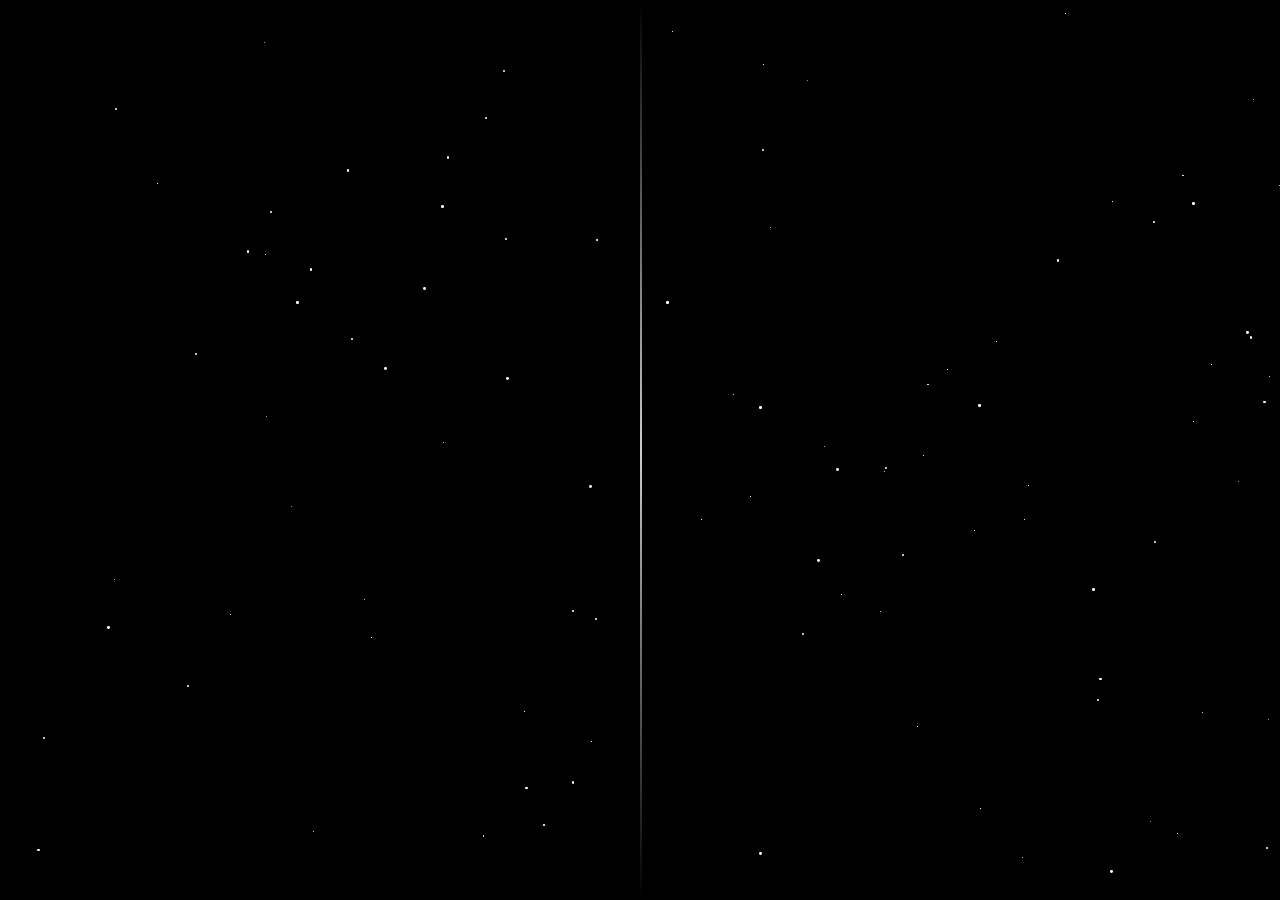
<file: index.html>
<!DOCTYPE html>
<html lang="ar">
<head>
    <meta charset="UTF-8">
    <meta name="viewport" content="width=device-width, initial-scale=1.0">
    <title>مرحباً</title>
    <style>
        * {
            margin: 0;
            padding: 0;
            box-sizing: border-box;
        }

        body {
            background: #000;
            height: 100vh;
            overflow: hidden;
            font-family: 'Arial', sans-serif;
        }

        /* الخلفية السينمائية */
        .cinematic-bg {
            position: fixed;
            top: 0;
            left: 0;
            width: 100%;
            height: 100%;
            background: linear-gradient(45deg, #0a3d0a, #1a5f1a, #2d8b2d);
            opacity: 0;
            animation: fadeInBG 3s ease-in-out forwards;
        }

        /* النجوم */
        .stars {
            position: absolute;
            top: 0;
            left: 0;
            width: 100%;
            height: 100%;
        }

        .star {
            position: absolute;
            background: white;
            border-radius: 50%;
            animation: twinkle 3s infinite;
        }

        /* الزهرة السينمائية */
        .magic-flower {
            position: absolute;
            top: 50%;
            left: 50%;
            transform: translate(-50%, -50%);
            font-size: 8em;
            opacity: 0;
            animation: magicBloom 2s ease-in-out 1s forwards;
            filter: drop-shadow(0 0 20px rgba(255, 255, 255, 0.5));
        }

        /* النص السينمائي */
        .cinematic-text {
            position: absolute;
            top: 70%;
            left: 50%;
            transform: translateX(-50%);
            color: white;
            font-size: 3em;
            opacity: 0;
            text-shadow: 0 0 10px rgba(255, 255, 255, 0.8);
            animation: textReveal 2s ease-in-out 2s forwards;
        }

        /* تأثيرات الضوء */
        .light-beam {
            position: absolute;
            top: 0;
            left: 50%;
            width: 2px;
            height: 100%;
            background: linear-gradient(to bottom, transparent, rgba(255,255,255,0.8), transparent);
            animation: lightSweep 3s ease-in-out 0.5s;
        }

        /* الأنيميشنات */
        @keyframes fadeInBG {
            0% { opacity: 0; }
            100% { opacity: 1; }
        }

        @keyframes magicBloom {
            0% { 
                transform: translate(-50%, -50%) scale(0) rotate(0deg);
                opacity: 0;
                filter: blur(20px);
            }
            50% { 
                transform: translate(-50%, -50%) scale(1.2) rotate(180deg);
                opacity: 1;
                filter: blur(0px) drop-shadow(0 0 30px gold);
            }
            100% { 
                transform: translate(-50%, -50%) scale(1) rotate(360deg);
                opacity: 1;
                filter: drop-shadow(0 0 20px rgba(255, 255, 255, 0.8));
            }
        }

        @keyframes textReveal {
            0% { 
                opacity: 0;
                transform: translateX(-50%) translateY(50px);
                letter-spacing: 20px;
            }
            100% { 
                opacity: 1;
                transform: translateX(-50%) translateY(0);
                letter-spacing: normal;
            }
        }

        @keyframes lightSweep {
            0% { transform: translateX(-50%) rotate(0deg); opacity: 0; }
            50% { transform: translateX(-50%) rotate(180deg); opacity: 1; }
            100% { transform: translateX(-50%) rotate(360deg); opacity: 0; }
        }

        @keyframes twinkle {
            0%, 100% { opacity: 0.3; transform: scale(1); }
            50% { opacity: 1; transform: scale(1.2); }
        }
    </style>
</head>
<body>
    <div class="cinematic-bg"></div>
    
    <div class="stars" id="stars"></div>
    
    <div class="light-beam"></div>
    
    <div class="magic-flower">✨️</div>
    
    <div class="cinematic-text">🌿 خضرة بإذن الله</div>

    <script>
        // إنشاء النجوم
        const starsContainer = document.getElementById('stars');
        for (let i = 0; i < 100; i++) {
            const star = document.createElement('div');
            star.className = 'star';
            star.style.width = Math.random() * 3 + 'px';
            star.style.height = star.style.width;
            star.style.left = Math.random() * 100 + '%';
            star.style.top = Math.random() * 100 + '%';
            star.style.animationDelay = Math.random() * 3 + 's';
            starsContainer.appendChild(star);
        }

        // الانتقال بعد 4 ثواني
        setTimeout(() => {
            document.body.style.opacity = 0;
            setTimeout(() => {
                window.location.href = 'main.html';
            }, 1000);
        }, 4000);
    </script>
</body>
</html>
</file>
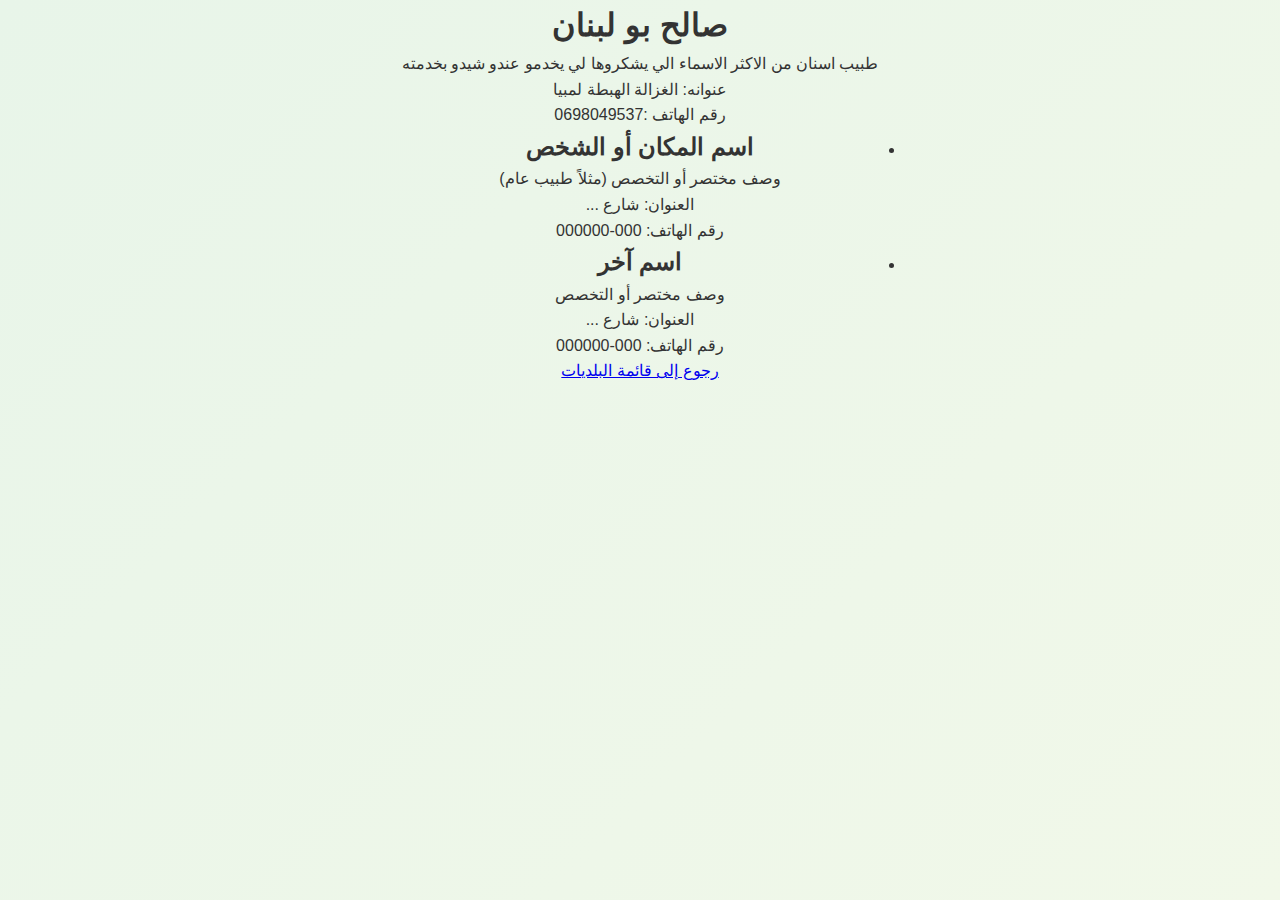
<file: annaba_doctors.html>
<!DOCTYPE html>
<html lang="ar" dir="rtl">
<head>
    <meta charset="UTF-8">
    <title>أطباء حسب تجربة المواطن</title>
    <link rel="stylesheet" href="../css/style.css"> <!-- رابط ملف CSS -->
</head>
<body>
    <div class="container">
        <h1>صالح بو لبنان</h1>
      <p>طبيب اسنان  من الاكثر الاسماء الي يشكروها لي يخدمو عندو شيدو بخدمته</p>
      <p> عنوانه: الغزالة الهبطة لمبيا</p>
      <p> رقم الهاتف :0698049537</p>
        <ul class="list-items">
            <!-- كرري هذا العنصر لكل عنصر داخل القسم -->
            <li>
                <h2>اسم المكان أو الشخص</h2>
                <p>وصف مختصر أو التخصص (مثلاً طبيب عام)</p>
                <p>العنوان: شارع ...</p>
                <p>رقم الهاتف: 000-000000</p>
            </li>
            <li>
                <h2>اسم آخر</h2>
                <p>وصف مختصر أو التخصص</p>
                <p>العنوان: شارع ...</p>
                <p>رقم الهاتف: 000-000000</p>
            </li>
            <!-- استمري حسب الحاجة -->
        </ul>
        <a href="../annaba.html">رجوع إلى قائمة البلديات</a>
    </div>
</body>
</html>
</file>
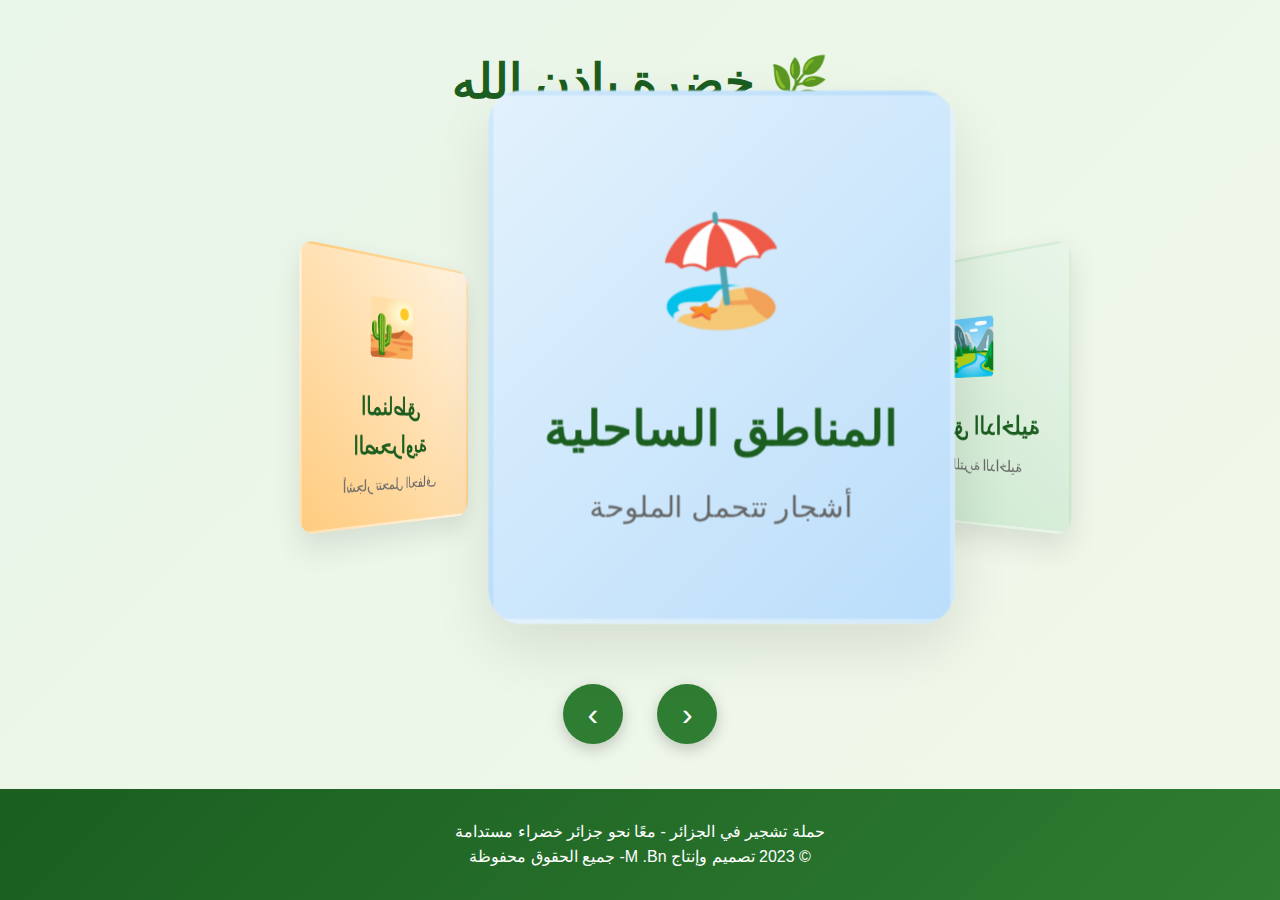
<file: mai.html>
<!DOCTYPE html>
<html lang="ar" dir="rtl">
<head>
    <meta charset="UTF-8">
    <meta name="viewport" content="width=device-width, initial-scale=1.0">
    <title>خضرة بإذن الله🌴 - حملة تشجير الجزائر</title>
    <link rel="stylesheet" href="css/style.css">
</head>
<body>
    <div class="conteudo__geral">
        <div class="container">
            <h1 class="main-title">🌿 خضرة بإذن الله</h1>
            <p class="subtitle">اختر المنطقة المناسبة</p>
            
            <div class="container-carrossel">
                <div class="carrossel">
                    <a href="articles/sawahel.html" class="carrossel-item">
                        <div class="item-content">
                            <span class="icon">🏖️</span>
                            <h3>المناطق الساحلية</h3>
                            <p>أشجار تتحمل الملوحة</p>
                        </div>
                    </a>
                    
                    <a href="articles/dakhlya.html" class="carrossel-item">
                        <div class="item-content">
                            <span class="icon">🏞️</span>
                            <h3>المناطق الداخلية</h3>
                            <p>أشجار للتربة الداخلية</p>
                        </div>
                    </a>
                    
                    <a href="articles/sahra.html" class="carrossel-item">
                        <div class="item-content">
                            <span class="icon">🏜️</span>
                            <h3>المناطق الصحراوية</h3>
                            <p>أشجار تتحمل الجفاف</p>
                        </div>
                    </a>
                </div>
            </div>
            
            <div class="controls">
                <button class="prev-btn">‹</button>
                <button class="next-btn">›</button>
            </div>
        </div>
    </div>

    <footer>
        <div class="footer-container">
            <p>حملة تشجير في الجزائر - معًا نحو جزائر خضراء مستدامة</p>
            <p>© 2023 تصميم وإنتاج  M .Bn- جميع الحقوق محفوظة</p>
        </div>
    </footer>

    <script src="js/script.js"></script>
</body>
</html>
</file>
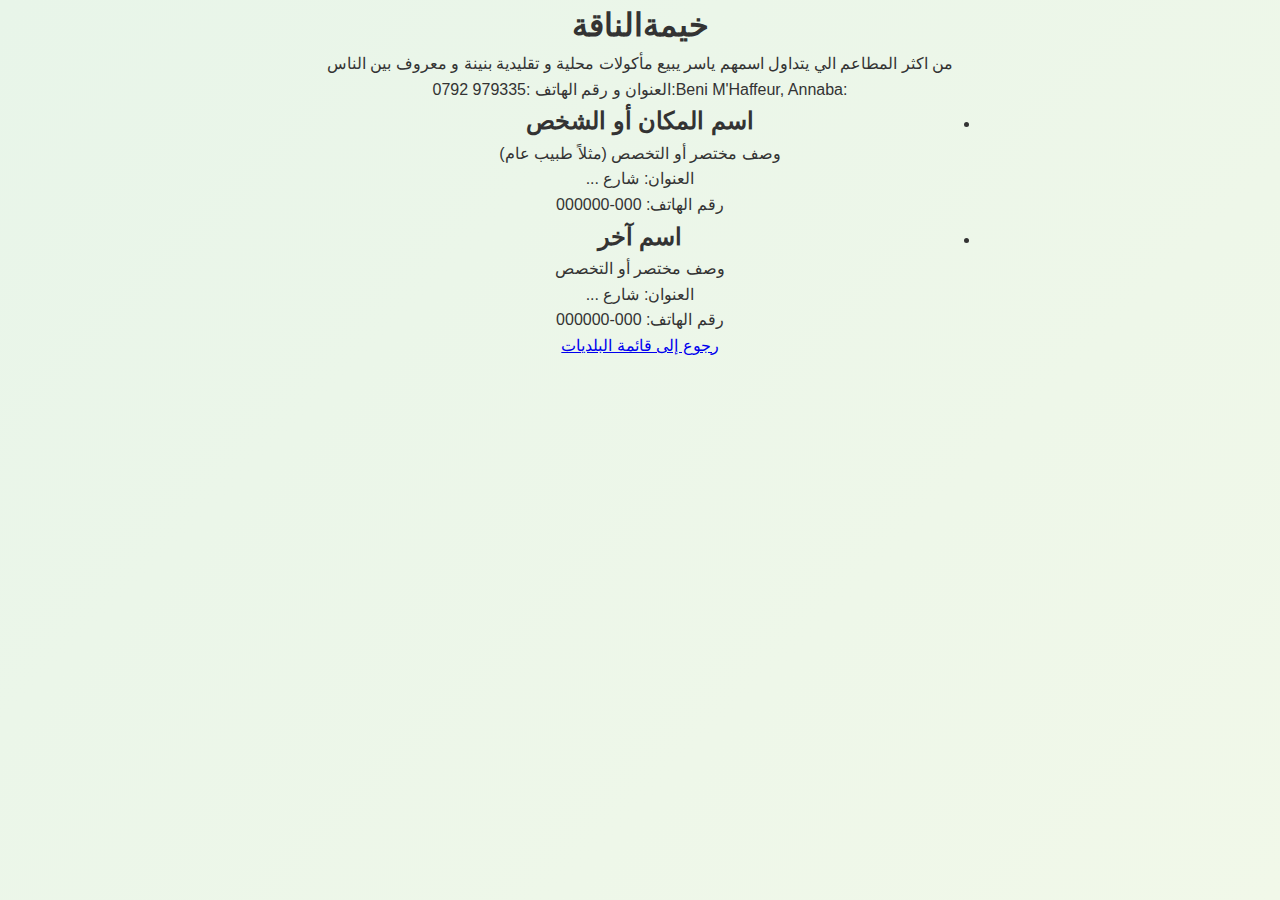
<file: articles/annaba_restaurants.html>
<!DOCTYPE html>
<html lang="ar" dir="rtl">
<head>
    <meta charset="UTF-8">
    <title>أبرز المطاعم الي ينصحو بيها العنانبة</title>
    <link rel="stylesheet" href="../css/style.css"> <!-- رابط ملف CSS -->
</head>
<body>
    <div class="container">
        <h1>خيمةالناقة</h1>
      <p> من اكثر المطاعم الي يتداول اسمهم ياسر يبيع مأكولات محلية و تقليدية بنينة و معروف بين الناس</p>
      <p>  :Beni M'Haffeur, Annaba:العنوان و رقم الهاتف :979335 0792</p>
        <ul class="list-items">
            <!-- كرري هذا العنصر لكل عنصر داخل القسم -->
            <li>
                <h2>اسم المكان أو الشخص</h2>
                <p>وصف مختصر أو التخصص (مثلاً طبيب عام)</p>
                <p>العنوان: شارع ...</p>
                <p>رقم الهاتف: 000-000000</p>
            </li>
            <li>
                <h2>اسم آخر</h2>
                <p>وصف مختصر أو التخصص</p>
                <p>العنوان: شارع ...</p>
                <p>رقم الهاتف: 000-000000</p>
            </li>
            <!-- استمري حسب الحاجة -->
        </ul>
        <a href="../annaba.html">رجوع إلى قائمة البلديات</a>
    </div>
</body>
</html>
</file>
<file: css/style.css>
:root {
    --primary: #2e7d32;
    --primary-light: #4caf50;
    --secondary: #ff9800;
    --light: #e8f5e9;
    --dark: #1b5e20;
    --background: #f1f8e9;
}

* {
    margin: 0;
    padding: 0;
    box-sizing: border-box;
}

body {
    font-family: 'Segoe UI', Tahoma, Geneva, Verdana, sans-serif;
    background: linear-gradient(135deg, var(--light) 0%, var(--background) 100%);
    color: #333;
    line-height: 1.6;
    min-height: 100vh;
    display: flex;
    flex-direction: column;
    padding: 0;
}

.conteudo__geral {
    flex: 1;
    display: flex;
    align-items: center;
    justify-content: center;
    padding: 40px 20px;
}

.container {
    text-align: center;
    max-width: 1200px;
    margin: 0 auto;
}

.main-title {
    font-size: 3em;
    margin-bottom: 10px;
    color: var(--dark);
}

.subtitle {
    font-size: 1.3em;
    margin-bottom: 50px;
    color: #666;
}

/* الكاروسيل الدائري */
.container-carrossel {
    perspective: 1000px;
    height: 400px;
    position: relative;
    margin: 60px auto;
}

.carrossel {
    width: 100%;
    height: 100%;
    position: relative;
    transform-style: preserve-3d;
    transition: transform 0.8s cubic-bezier(0.17, 0.67, 0.83, 0.67);
}

.carrossel-item {
    position: absolute;
    width: 280px;
    height: 320px;
    background: linear-gradient(135deg, white 0%, var(--light) 100%);
    border-radius: 20px;
    display: flex;
    align-items: center;
    justify-content: center;
    text-decoration: none;
    color: var(--dark);
    box-shadow: 0 15px 35px rgba(0,0,0,0.1);
    transition: all 0.3s ease;
    border: 3px solid transparent;
    transform-origin: center center;
}

.carrossel-item:hover {
    transform: scale(1.05);
    box-shadow: 0 20px 40px rgba(0,0,0,0.15);
    border-color: var(--primary-light);
}

.item-content {
    text-align: center;
    padding: 30px;
}

.icon {
    font-size: 4em;
    display: block;
    margin-bottom: 20px;
}

.carrossel-item h3 {
    font-size: 1.8em;
    margin-bottom: 10px;
    color: var(--dark);
}

.carrossel-item p {
    font-size: 1.1em;
    color: #666;
    margin: 0;
}

/* تحديد مواقع العناصر في الدائرة */
.carrossel-item:nth-child(1) {
    transform: rotateY(0deg) translateZ(400px);
    background: linear-gradient(135deg, #e3f2fd 0%, #bbdefb 100%);
}

.carrossel-item:nth-child(2) {
    transform: rotateY(120deg) translateZ(400px);
    background: linear-gradient(135deg, #e8f5e9 0%, #c8e6c9 100%);
}

.carrossel-item:nth-child(3) {
    transform: rotateY(240deg) translateZ(400px);
    background: linear-gradient(135deg, #fff3e0 0%, #ffcc80 100%);
}

/* أزرار التحكم */
.controls {
    margin-top: 40px;
}

.prev-btn, .next-btn {
    background: var(--primary);
    color: white;
    border: none;
    width: 60px;
    height: 60px;
    border-radius: 50%;
    font-size: 2em;
    cursor: pointer;
    margin: 0 15px;
    transition: all 0.3s ease;
    box-shadow: 0 5px 15px rgba(0,0,0,0.2);
}

.prev-btn:hover, .next-btn:hover {
    background: var(--primary-light);
    transform: scale(1.1);
}

/* الفوتر */
footer {
    background: linear-gradient(135deg, var(--dark), var(--primary));
    color: white;
    text-align: center;
    padding: 30px 20px;
    margin-top: auto;
}

.footer-container {
    max-width: 1200px;
    margin: 0 auto;
}

/* التصميم المتجاوب */
@media (max-width: 768px) {
    .container-carrossel {
        height: 300px;
        perspective: 800px;
    }
    
    .carrossel-item {
        width: 220px;
        height: 260px;
    }
    
    .carrossel-item:nth-child(1) {
        transform: rotateY(0deg) translateZ(300px);
    }
    
    .carrossel-item:nth-child(2) {
        transform: rotateY(120deg) translateZ(300px);
    }
    
    .carrossel-item:nth-child(3) {
        transform: rotateY(240deg) translateZ(300px);
    }
    
    .main-title {
        font-size: 2.2em;
    }
}

@media (max-width: 480px) {
    .container-carrossel {
        height: 250px;
        perspective: 600px;
    }
    
    .carrossel-item {
        width: 180px;
        height: 220px;
    }
    
    .carrossel-item:nth-child(1) {
        transform: rotateY(0deg) translateZ(250px);
    }
    
    .carrossel-item:nth-child(2) {
        transform: rotateY(120deg) translateZ(250px);
    }
    
    .carrossel-item:nth-child(3) {
        transform: rotateY(240deg) translateZ(250px);
    }
    
    .icon {
        font-size: 3em;
    }
    
    .carrossel-item h3 {
        font-size: 1.4em;
    }
}
</file>
